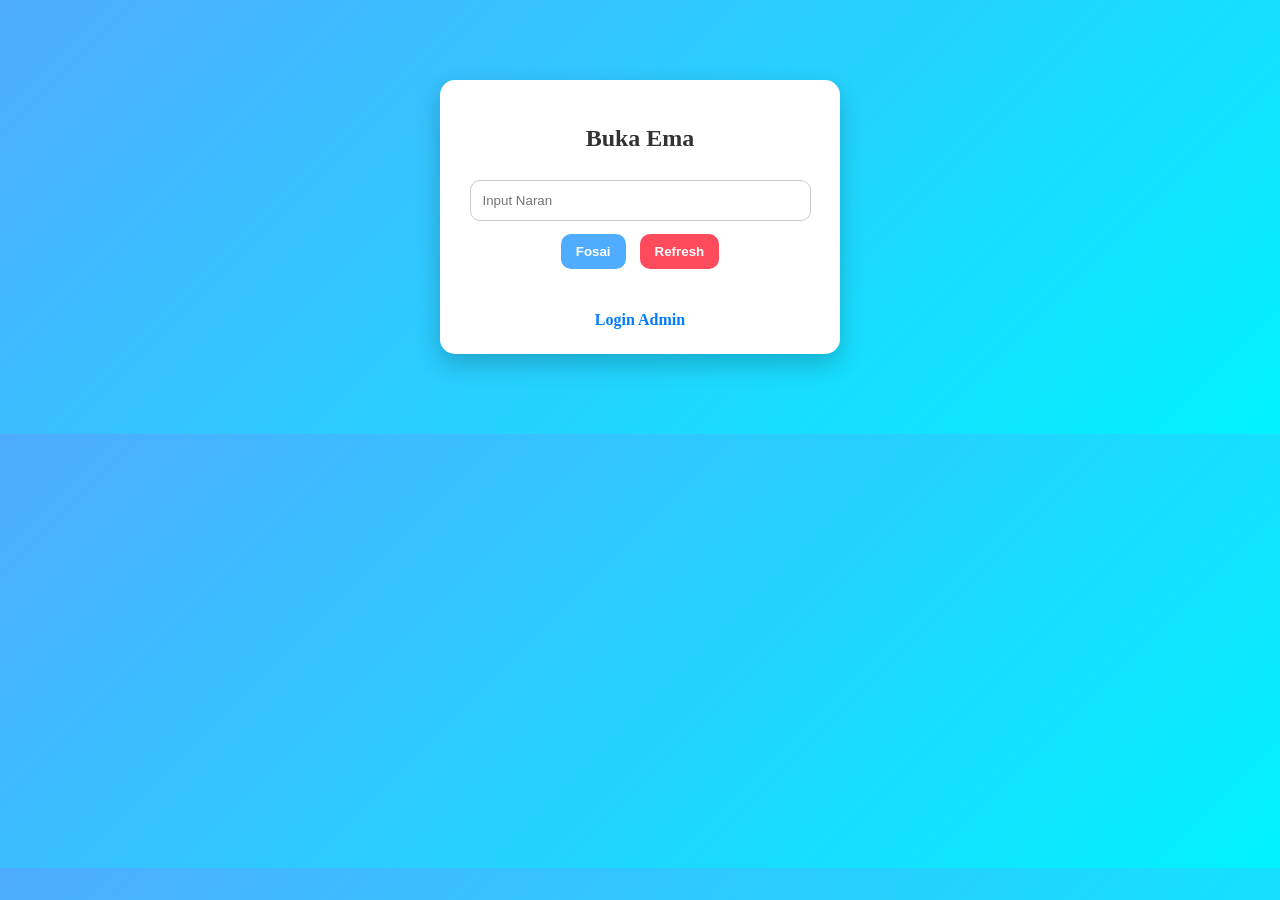
<file: index.html>
<!DOCTYPE html>
<html>
<head>
    <title>Identifikasaun Ema</title>
    <link rel="stylesheet" href="style.css">
</head>
<body>

<div class="container">
    <h2>Buka Ema</h2>

    <input type="text" id="searchNaran" placeholder="Input Naran">

    <button class="btn-primary" onclick="cari()">Fosai</button>
    <button class="btn-danger" onclick="refreshPage()">Refresh</button>

    <br>
    <img id="hasilFoto" width="200">

    <br><br>
    <a href="login.html">Login Admin</a>
</div>

<script src="script.js"></script>
</body>
</html>
</file>
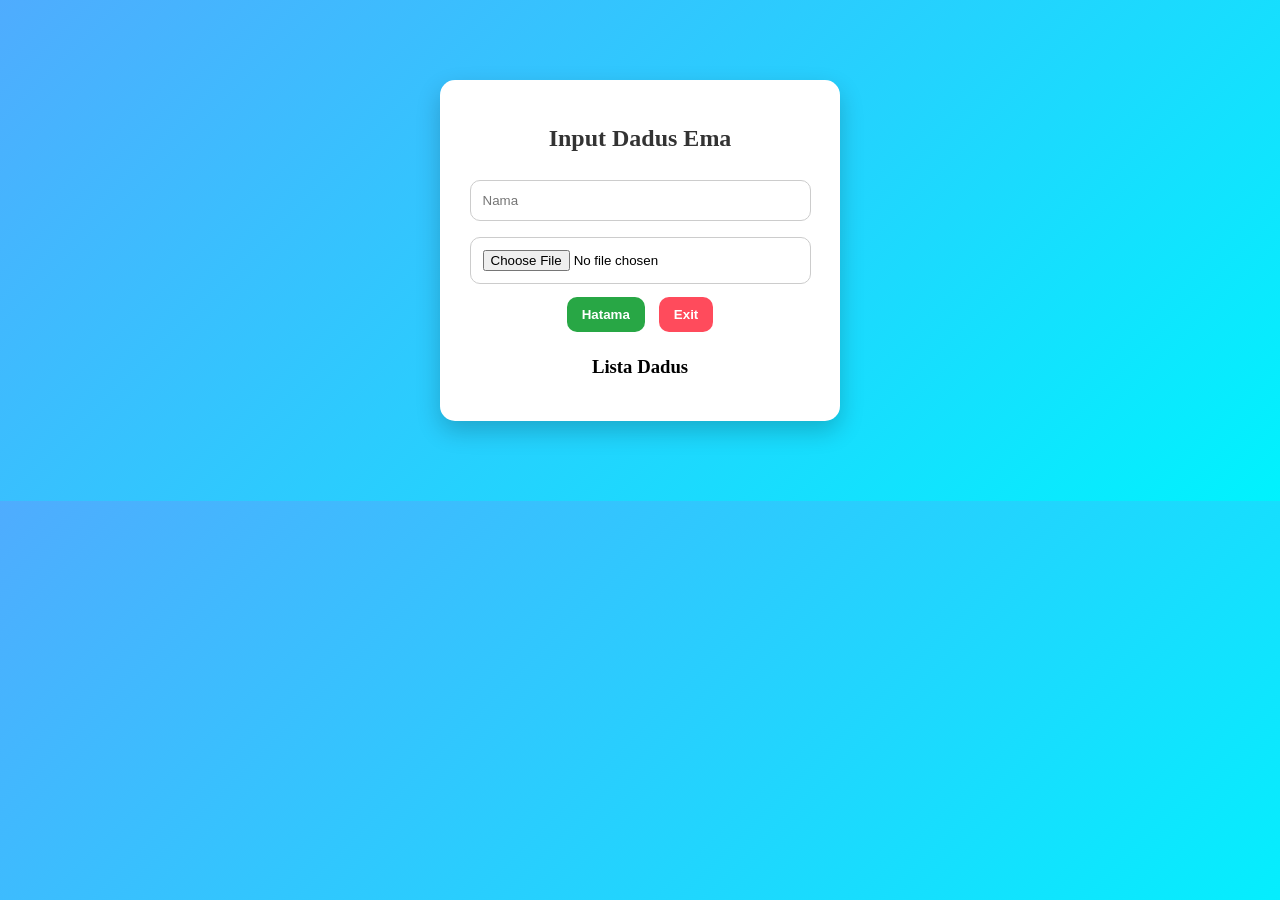
<file: admin.html>
<!DOCTYPE html>
<html>
<head>
    <title>Admin Panel</title>
    <link rel="stylesheet" href="style.css">
</head>
<body>

<div class="container">
    <h2>Input Dadus Ema</h2>

    <input type="text" id="nama" placeholder="Nama">
    <input type="file" id="foto">

    <button class="btn-success" onclick="simpan()">Hatama</button>
    <button class="btn-danger" onclick="exit()">Exit</button>

    <h3>Lista Dadus</h3>
    <ul id="listData"></ul>
</div>

<script src="script.js"></script>
</body>
</html>
</file>
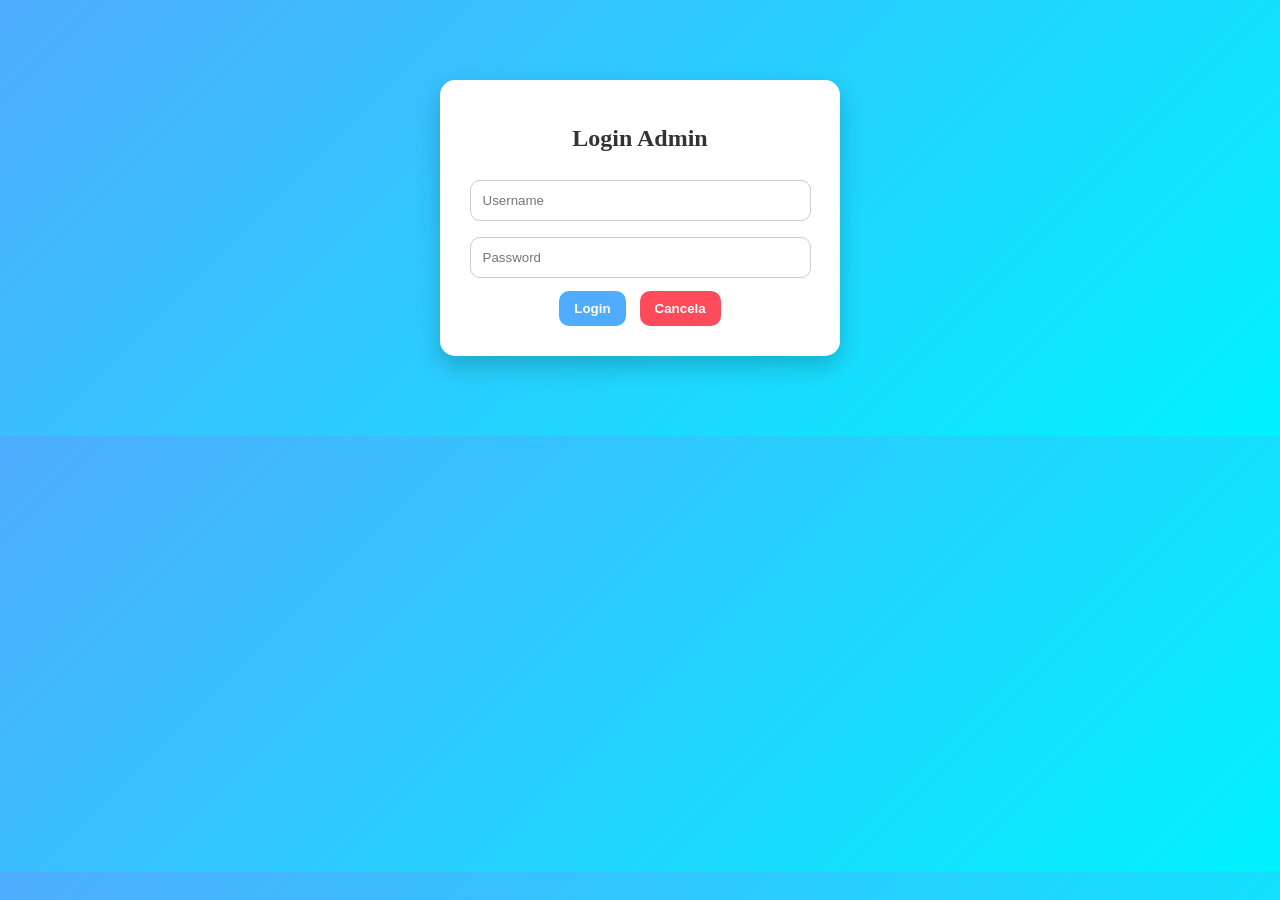
<file: login.html>
<!DOCTYPE html>
<html>
<head>
    <title>Login Admin</title>
    <link rel="stylesheet" href="style.css">
</head>
<body>

<div class="container">
    <h2>Login Admin</h2>

    <input type="text" id="username" placeholder="Username">
    <input type="password" id="password" placeholder="Password">

    <button class="btn-primary" onclick="login()">Login</button>
    <button class="btn-danger" onclick="cancel()">Cancela</button>
</div>

<script src="script.js"></script>
</body>
</html>
</file>
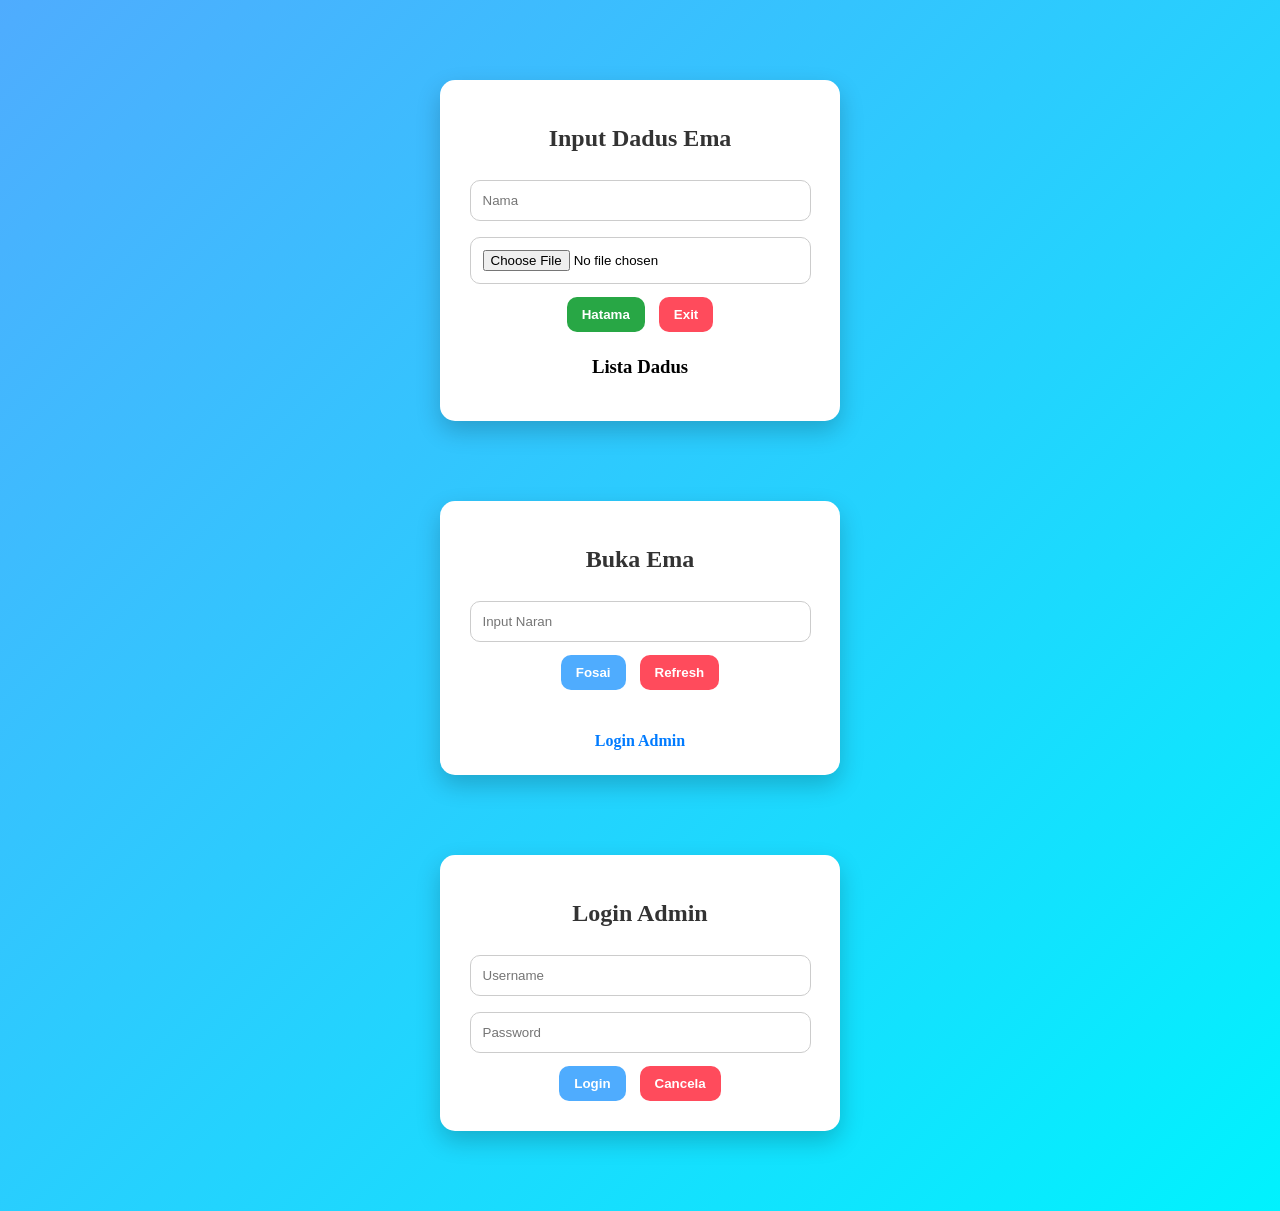
<file: web_html.html>
<!DOCTYPE html>
<html>
<head>
    <title>Admin Panel</title>
    <link rel="stylesheet" href="style.css">
</head>
<body>

<div class="container">
    <h2>Input Dadus Ema</h2>

    <input type="text" id="nama" placeholder="Nama">
    <input type="file" id="foto">

    <button class="btn-success" onclick="simpan()">Hatama</button>
    <button class="btn-danger" onclick="exit()">Exit</button>

    <h3>Lista Dadus</h3>
    <ul id="listData"></ul>
</div>

<div class="container">
    <h2>Buka Ema</h2>

    <input type="text" id="searchNaran" placeholder="Input Naran">

    <button class="btn-primary" onclick="cari()">Fosai</button>
    <button class="btn-danger" onclick="refreshPage()">Refresh</button>

    <br>
    <img id="hasilFoto" width="200">

    <br><br>
    <a href="login.html">Login Admin</a>
</div>

<div class="container">
    <h2>Login Admin</h2>

    <input type="text" id="username" placeholder="Username">
    <input type="password" id="password" placeholder="Password">

    <button class="btn-primary" onclick="login()">Login</button>
    <button class="btn-danger" onclick="cancel()">Cancela</button>
</div>

<script src="script.js"></script>
</body>
</html>
</file>
<file: style.css>
body {
    font-family: 'Segoe UI', Tahoma;
    background: linear-gradient(135deg, #4facfe, #00f2fe);
    margin: 0;
}

/* Card */
.container {
    width: 350px;
    margin: 80px auto;
    background: white;
    padding: 25px;
    border-radius: 15px;
    box-shadow: 0 10px 25px rgba(0,0,0,0.2);
    text-align: center;
}

/* Title */
h2 {
    color: #333;
}

/* Input */
input {
    width: 90%;
    padding: 12px;
    margin: 8px 0;
    border-radius: 10px;
    border: 1px solid #ccc;
}

input:focus {
    border-color: #4facfe;
}

/* Button */
button {
    padding: 10px 15px;
    border: none;
    border-radius: 10px;
    margin: 5px;
    cursor: pointer;
    font-weight: bold;
}

/* Button colors */
.btn-primary {
    background: #4facfe;
    color: white;
}

.btn-danger {
    background: #ff4b5c;
    color: white;
}

.btn-success {
    background: #28a745;
    color: white;
}

/* Image */
img {
    margin-top: 15px;
    border-radius: 10px;
}

/* List */
ul {
    list-style: none;
    padding: 0;
}

li {
    background: #f1f1f1;
    margin: 8px 0;
    padding: 12px;
    border-radius: 10px;
}

/* Link */
a {
    text-decoration: none;
    color: #007bff;
    font-weight: bold;
}
</file>
